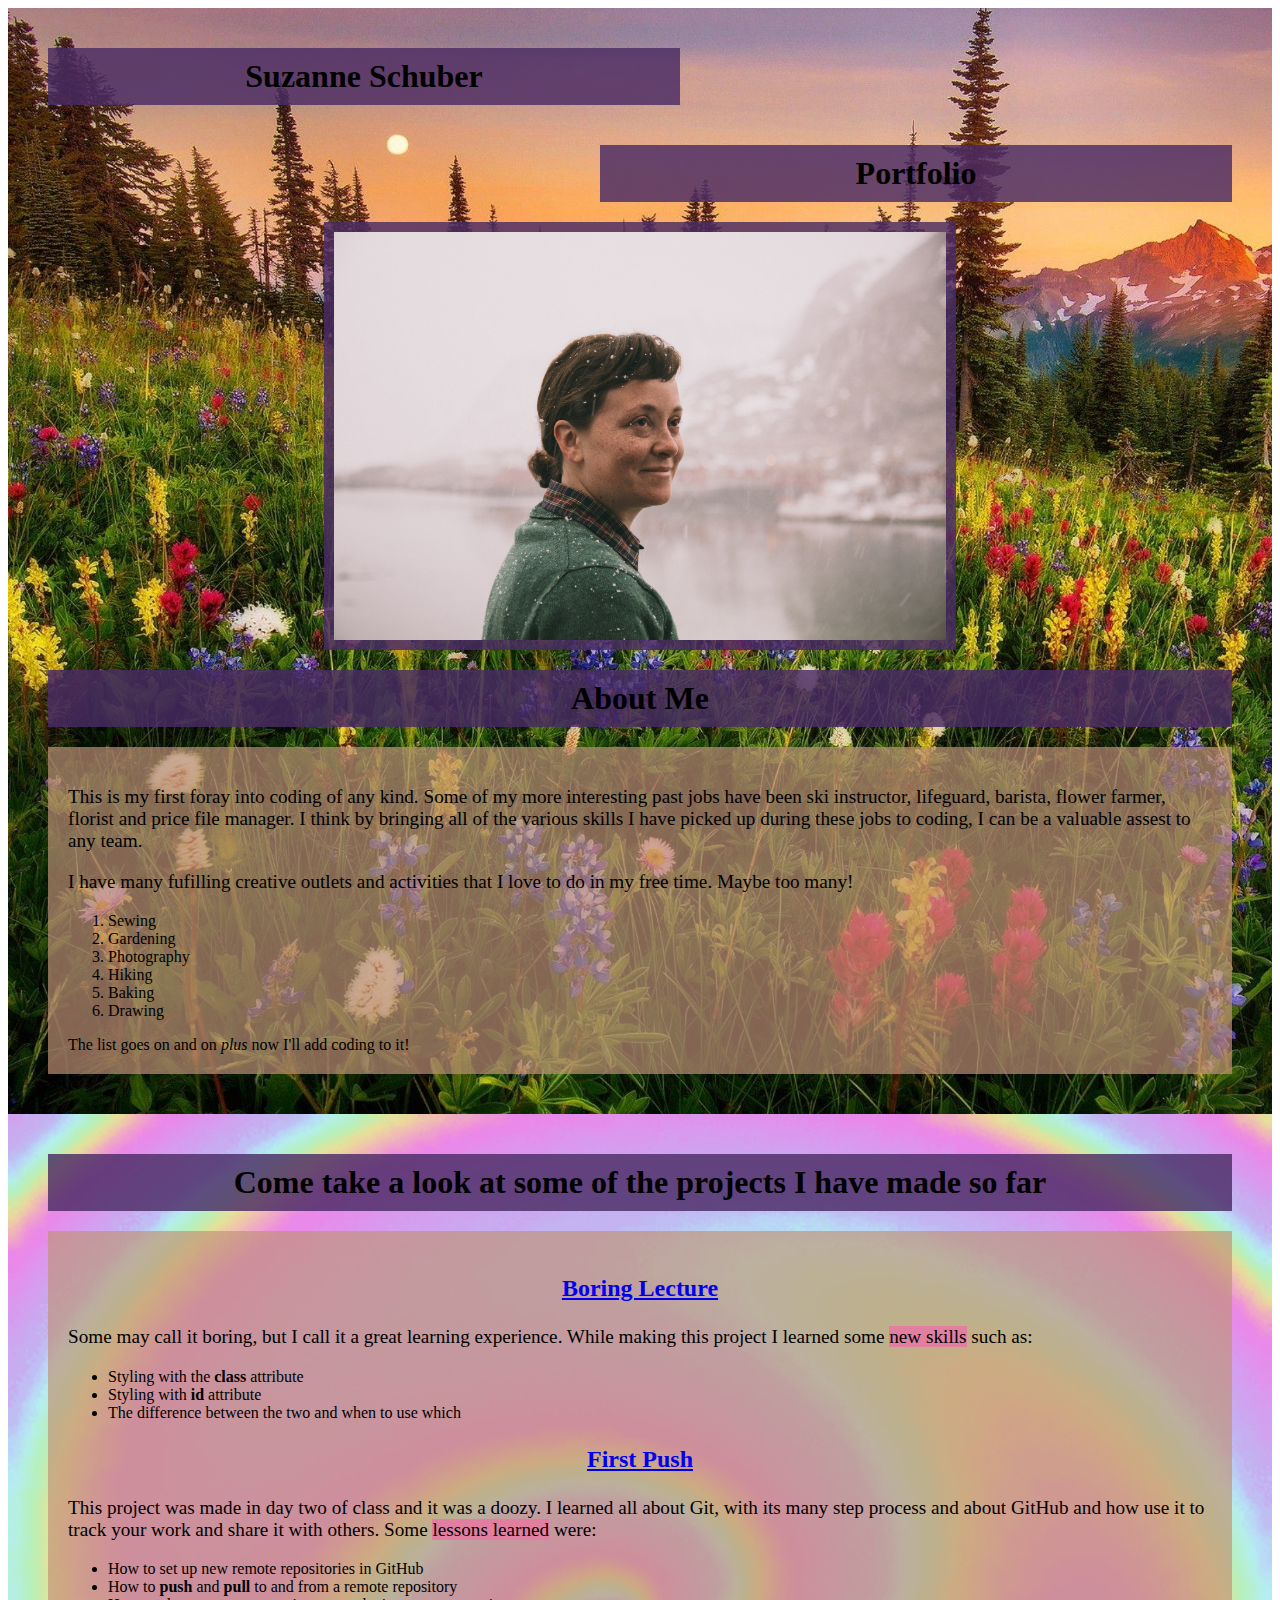
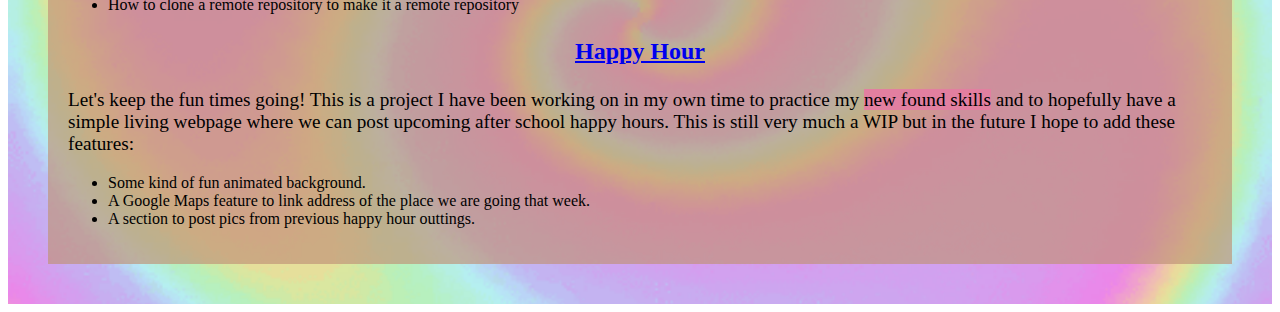
<file: index.html>
<!DOCTYPE html>
<html lang="en">

<head>
  <link href="css/styles.css" rel="stylesheet" type="text/css">
  <title>Suzanne Schuber Portfolio</title>
</head>

<body>

  <div class="flowers">

    <h1 class="l-column heading">Suzanne Schuber</h1>
    <h1 class="r-column heading"> Portfolio</h1>

    <img src="images/suz-in-Norway.jpg" alt="woman smiling in the snow" width="400px" class="photo">

    <h2 class="heading">About Me</h2>

    <div class="peachy">

      <p>This is my first foray into coding of any kind. Some of my more interesting past jobs have been ski instructor,
        lifeguard, barista, flower farmer, florist and price file manager. I think by bringing all of the various skills
        I have picked up during these jobs to coding, I can be a valuable assest to any team.
      </p>
      <p>
        I have many fufilling creative outlets and activities that I love to do in my free time. Maybe too many!
      </p>

      <ol>
        <li>Sewing</li>
        <li>Gardening</li>
        <li>Photography</li>
        <li>Hiking</li>
        <li>Baking</li>
        <li>Drawing</li>
      </ol>
      The list goes on and on <em>plus</em> now I'll add coding to it!
    </div>
  </div>



  <div class="clouds">

    <h2 class="heading">Come take a look at some of the projects I have made so far</h2>

    <div class="peachy">

      <h3><a href="https://github.com/SuzSch/boring-lecture">Boring Lecture</a></h3>

      <p>Some may call it boring, but I call it a great learning experience. While making this project I learned some
        <span class="new-skills">new skills</span> such as:
      </p>
      <ul>
        <li>Styling with the <strong>class</strong> attribute</li>
        <li>Styling with <strong>id</strong> attribute</li>
        <li>The difference between the two and when to use which</li>
      </ul>

      <h3><a href="https://github.com/SuzSch/First-Push">First Push</a></h3>

      <p>This project was made in day two of class and it was a doozy. I learned all about Git, with its many step
        process and about GitHub and how use it to track your work and share it with others. Some <span
          class="new-skills">lessons learned</span> were:</p>
      <ul>
        <li>How to set up new remote repositories in GitHub</li>
        <li>How to <strong>push</strong> and <strong>pull</strong> to and from a remote repository </li>
        <li>How to clone a remote repository to make it a remote repository</li>
      </ul>

      <h3><a href="https://github.com/SuzSch/happy-hour">Happy Hour</a></h3>

      <p>Let's keep the fun times going! This is a project I have been working on in my own time to practice my <span
          class="new-skills">new found skills</span> and to hopefully have a simple living webpage where we can post
        upcoming after school happy hours. This is still very much a WIP but in the future I hope to add these features:
      </p>
      <ul>
        <li>Some kind of fun animated background.</li>
        <li>A Google Maps feature to link address of the place we are going that week.</li>
        <li>A section to post pics from previous happy hour outtings.</li>
      </ul>

    </div>
  </div>
</body>

</html>
</file>
<file: css/styles.css>
.flowers {
  background-image: url("../images/wildflower-background.jpeg");
  padding: 20px;
  background-size: cover;
}

.clouds {
  background-image: url("../images/peach-waves.gif");
  background-repeat: no-repeat;
  background-size: cover;
  padding: 20px;
}

.sidebar {
  width: 130px;
  position: absolute;
  z-index: 1;
  padding: 8px 0;
}

.new-skills {
  background-color: rgb(226, 127, 160);
}

.l-column {
  width: 50%;
  float: left;
  text-align: center;
  padding: 20px;
}

.r-column {
  width: 50%;
  float: right;
  text-align: center;
  padding: 20px;
}

.photo {
  display: block;
  margin-left: auto;
  margin-right: auto;
  width: 50%;
}

img {
  border: 10px solid rgba(73, 43, 100, 0.816);
}

.heading {
  text-align: center;
  padding: 10px;
  font-family: Georgia;
  font-size: 200%;
  margin: 20px;
  background-color: rgba(73, 43, 100, 0.816);
}

.peachy {
  color: black;
  background-color: rgba(192, 147, 120, 0.683);
  font-family: Georgia;
  margin: 20px;
  padding: 20px;
}

h3 {
  text-align: center;
  font-size: x-large;
  color: rgb(41, 9, 71);
}

p {
  font-size: larger;
}
</file>
